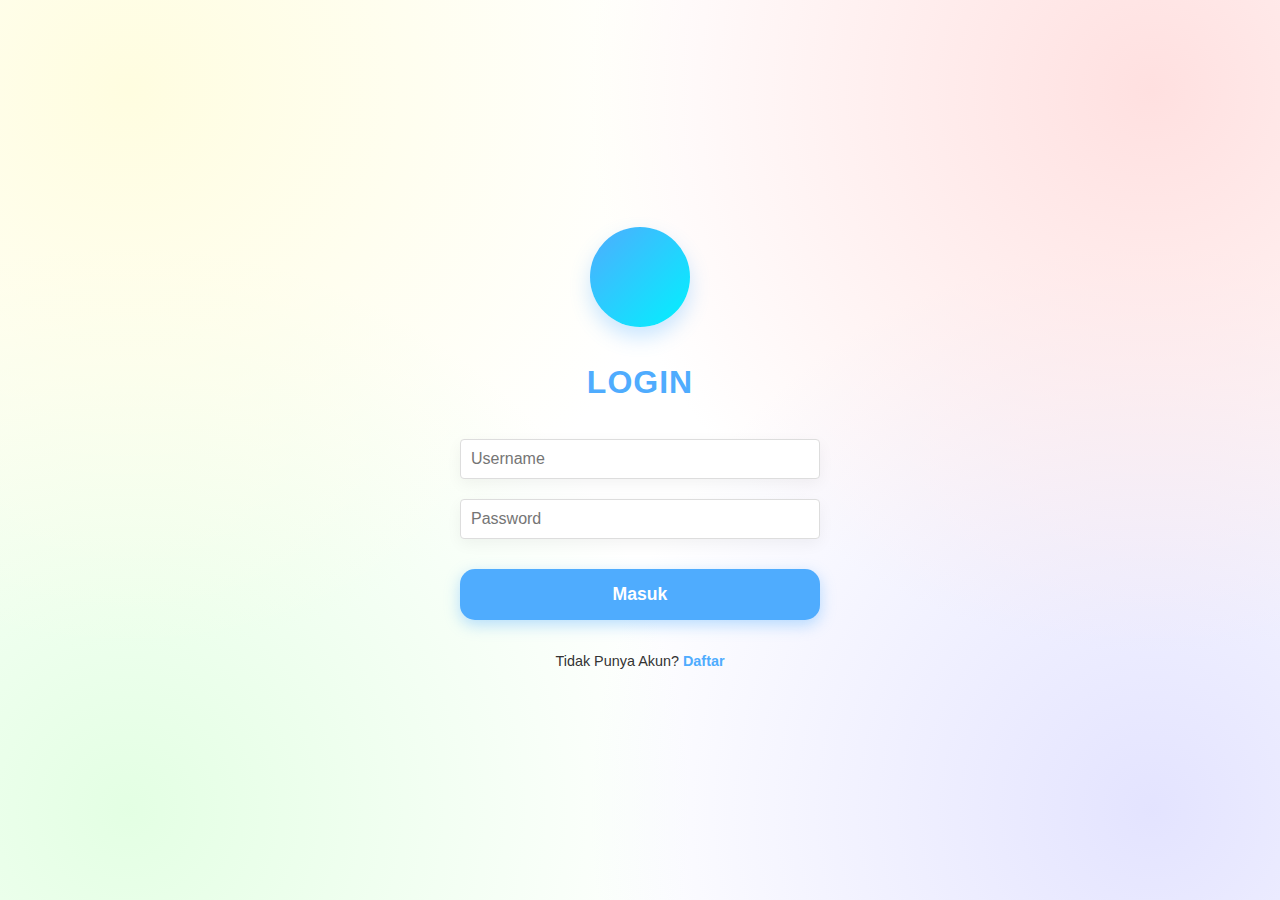
<file: index.html>
<!DOCTYPE html>
<html lang="id">
<head>
    <meta charset="UTF-8">
    <meta name="viewport" content="width=device-width, initial-scale=1.0">
    <title>Login - Task & Schedule Management</title>
    <link rel="stylesheet" href="assets/css/style.css">
</head>
<body class="login-page">
    <div class="login-container">
        <div class="login-logo"></div>
        <h1 class="login-title">Login</h1>
        
        <form id="loginForm">
            <div class="login-input-group">
                <input type="text" id="username" name="username" class="login-input" placeholder="Username" required>
            </div>
            <div class="login-input-group">
                <input type="password" id="password" name="password" class="login-input" placeholder="Password" required>
            </div>
            <button type="submit" class="login-btn">Masuk</button>
        </form>

        <p class="login-footer">
            Tidak Punya Akun? <a href="pages/register.html">Daftar</a>
        </p>
    </div>

    <!-- Main Script -->
    <script src="assets/js/toast.js"></script>
    <script src="assets/js/script.js"></script>
    <!-- Page Specific Script -->
    <script src="assets/js/login.js"></script>
</body>
</html>
</file>
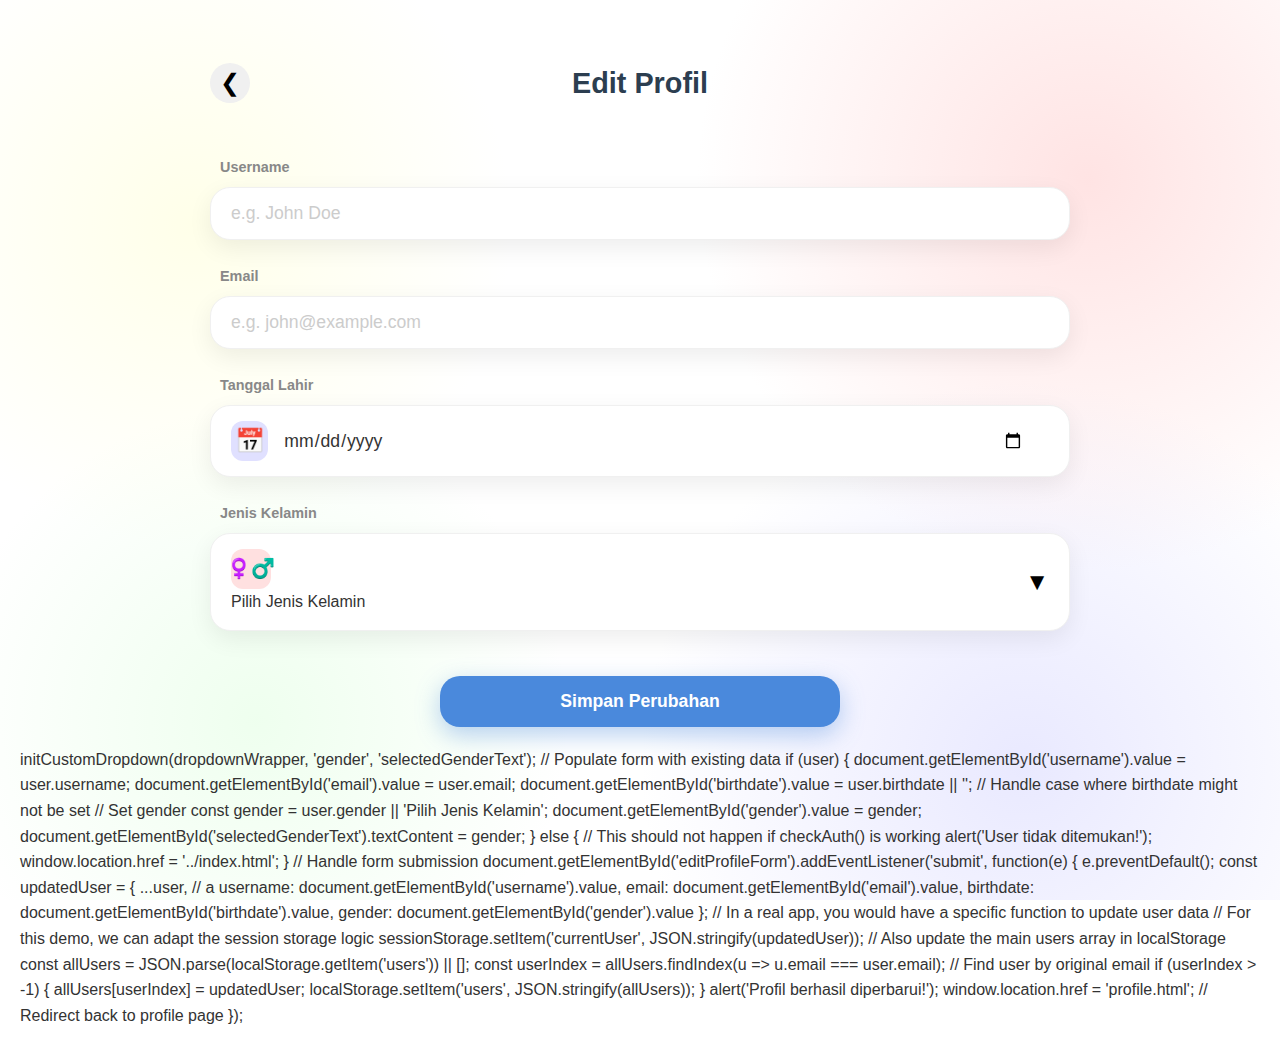
<file: pages/editprofile.html>
<!DOCTYPE html>
<html lang="id">
<head>
    <meta charset="UTF-8">
    <meta name="viewport" content="width=device-width, initial-scale=1.0">
    <title>Edit Profil - Task & Schedule Management</title>
    <link rel="stylesheet" href="../assets/css/style.css">
    <link rel="stylesheet" href="https://cdnjs.cloudflare.com/ajax/libs/font-awesome/6.0.0/css/all.min.css">
</head>
<body class="task-menu-page">
    <div class="dashboard-container">
        <header class="app-header task-form-header">
            <a href="javascript:history.back()" class="back-btn">❮</a>
            <h2 class="page-title">Edit Profil</h2>
        </header>

        <form id="editProfileForm" class="task-form">
            <!-- Username -->
            <div class="card-input-wrapper">
                <label for="username">Username</label>
                <div class="card-input">
                    <input type="text" id="username" name="username" placeholder="e.g. John Doe" required>
                </div>
            </div>

            <!-- Email -->
            <div class="card-input-wrapper">
                <label for="email">Email</label>
                <div class="card-input">
                    <input type="email" id="email" name="email" placeholder="e.g. john@example.com" required>
                </div>
            </div>

            <!-- Tanggal Lahir -->
            <div class="card-input-wrapper">
                <label for="birthdate">Tanggal Lahir</label>
                <div class="card-input date-input">
                    <div class="card-icon bg-purple">📅</div>
                    <input type="date" id="birthdate" name="birthdate" required>
                </div>
            </div>

            <!-- Jenis Kelamin -->
            <div class="card-input-wrapper custom-dropdown-wrapper">
                <label for="gender">Jenis Kelamin</label>
                <input type="hidden" id="gender" name="gender">
                <div class="card-input select-input custom-dropdown-display">
                    <div class="gender-display">
                        <div class="card-icon bg-pink">♀️♂️</div>
                        <span id="selectedGenderText">Pilih Jenis Kelamin</span>
                    </div>
                    <span class="dropdown-arrow">▼</span>
                </div>
                <div class="custom-dropdown-options">
                    <div class="custom-dropdown-option" data-value="Laki-laki">Laki-laki</div>
                    <div class="custom-dropdown-option" data-value="Perempuan">Perempuan</div>
                </div>
            </div>

            <button type="submit" class="btn btn-block">Simpan Perubahan</button>
        </form>
    </div>

    <!-- Main Script -->
    <script src="../assets/js/script.js"></script>
    <!-- Page Specific Script -->
    <script src="../assets/js/editprofile.js"></script>
</body>
</html>
        initCustomDropdown(dropdownWrapper, 'gender', 'selectedGenderText');
        
        // Populate form with existing data
        if (user) {
            document.getElementById('username').value = user.username;
            document.getElementById('email').value = user.email;
            document.getElementById('birthdate').value = user.birthdate || ''; // Handle case where birthdate might not be set
            
            // Set gender
            const gender = user.gender || 'Pilih Jenis Kelamin';
            document.getElementById('gender').value = gender;
            document.getElementById('selectedGenderText').textContent = gender;

        } else {
            // This should not happen if checkAuth() is working
            alert('User tidak ditemukan!');
            window.location.href = '../index.html';
        }

        // Handle form submission
        document.getElementById('editProfileForm').addEventListener('submit', function(e) {
            e.preventDefault();
            
            const updatedUser = {
                ...user, // a
                username: document.getElementById('username').value,
                email: document.getElementById('email').value,
                birthdate: document.getElementById('birthdate').value,
                gender: document.getElementById('gender').value
            };

            // In a real app, you would have a specific function to update user data
            // For this demo, we can adapt the session storage logic
            sessionStorage.setItem('currentUser', JSON.stringify(updatedUser));

            // Also update the main users array in localStorage
            const allUsers = JSON.parse(localStorage.getItem('users')) || [];
            const userIndex = allUsers.findIndex(u => u.email === user.email); // Find user by original email
            if (userIndex > -1) {
                allUsers[userIndex] = updatedUser;
                localStorage.setItem('users', JSON.stringify(allUsers));
            }


            alert('Profil berhasil diperbarui!');
            window.location.href = 'profile.html'; // Redirect back to profile page
        });
    </script>
</body>
</html>
</file>
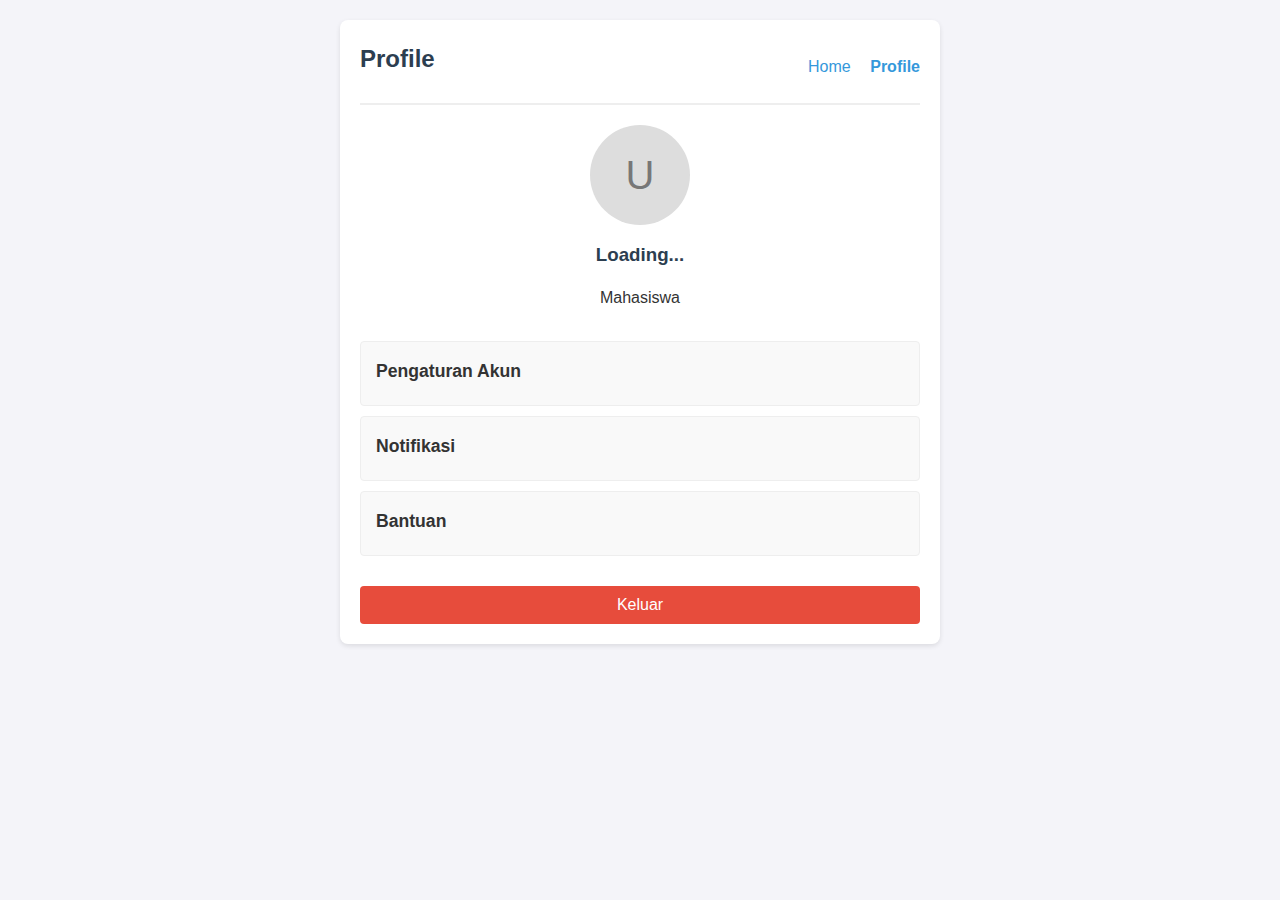
<file: pages/profile.html>
<!DOCTYPE html>
<html lang="id">
<head>
    <meta charset="UTF-8">
    <meta name="viewport" content="width=device-width, initial-scale=1.0">
    <title>Profile - Task & Schedule Management</title>
    <link rel="stylesheet" href="../style.css">
</head>
<body>
    <div class="container">
        <header class="app-header">
            <h2>Profile</h2>
            <nav>
                <a href="home.html" class="nav-link">Home</a>
                <a href="profile.html" class="nav-link text-bold">Profile</a>
            </nav>
        </header>

        <div class="profile-avatar-container">
            <div class="profile-avatar">
                <span id="avatarInitial">U</span>
            </div>
            <h3 id="usernameDisplay">Loading...</h3>
            <p>Mahasiswa</p>
        </div>

        <div class="item-list">
            <div class="item-card">
                <div class="item-header">
                    <span class="item-title">Pengaturan Akun</span>
                </div>
            </div>
            <div class="item-card">
                <div class="item-header">
                    <span class="item-title">Notifikasi</span>
                </div>
            </div>
            <div class="item-card">
                <div class="item-header">
                    <span class="item-title">Bantuan</span>
                </div>
            </div>
        </div>

        <div class="mt-30">
            <button id="logoutBtn" class="btn btn-danger btn-block">Keluar</button>
        </div>
    </div>

    <script src="../script.js"></script>
    <script>
        checkAuth();

        const userJson = sessionStorage.getItem('currentUser');
        if (userJson) {
            const user = JSON.parse(userJson);
            document.getElementById('usernameDisplay').textContent = user.username;
            document.getElementById('avatarInitial').textContent = user.username.charAt(0).toUpperCase();
        }

        document.getElementById('logoutBtn').addEventListener('click', function() {
            logout();
        });
    </script>
</body>
</html>
</file>
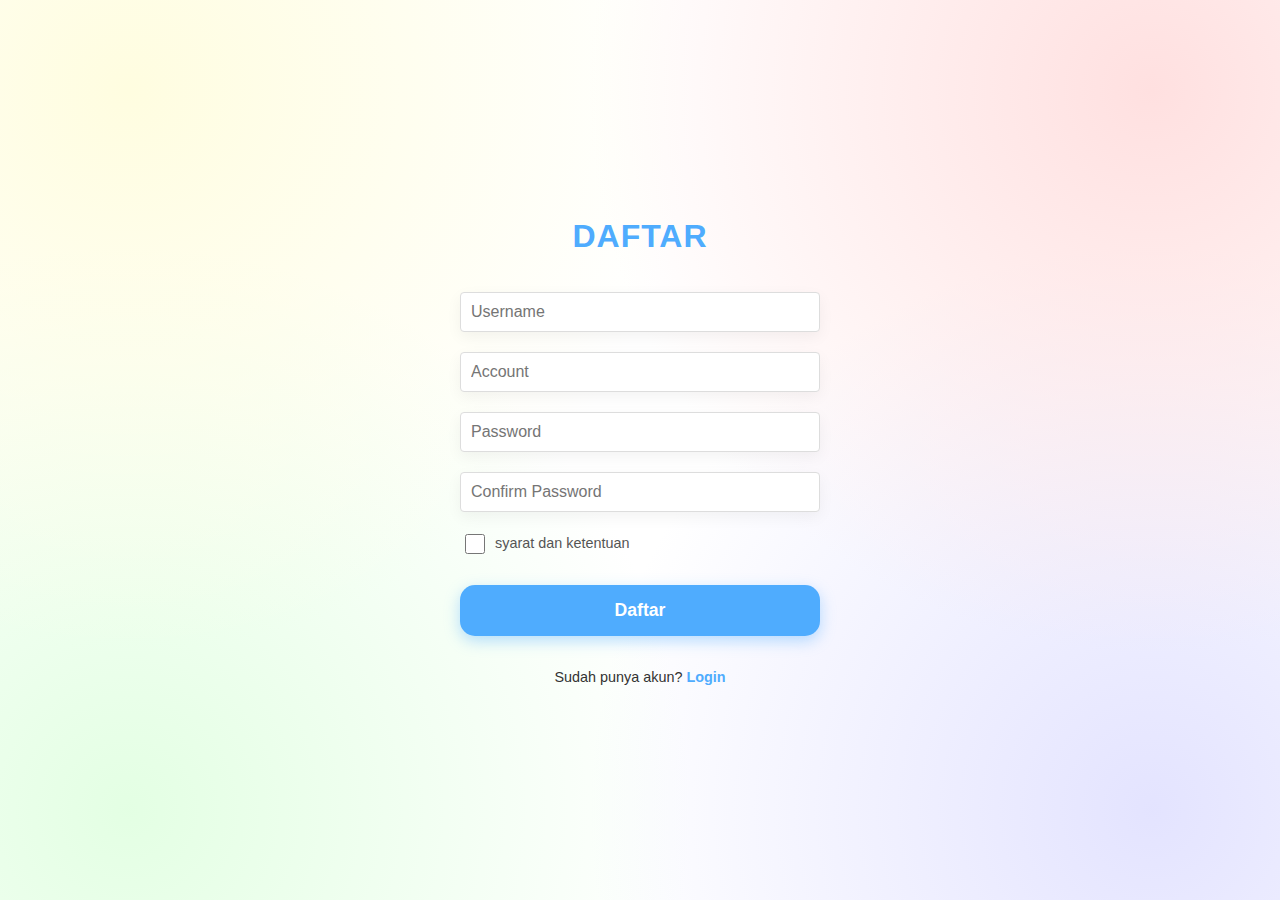
<file: pages/register.html>
<!DOCTYPE html>
<html lang="id">
<head>
    <meta charset="UTF-8">
    <meta name="viewport" content="width=device-width, initial-scale=1.0">
    <title>Register - Task & Schedule Management</title>
    <link rel="stylesheet" href="../assets/css/style.css">
</head>
<body class="login-page">
    <div class="login-container">
        <h1 class="login-title">Daftar</h1>
        
        <form id="registerForm" class="auth-form mt-0">
            <div class="login-input-group">
                <input type="text" id="username" name="username" class="login-input" placeholder="Username" required>
            </div>
            <div class="login-input-group">
                <input type="text" id="account" name="account" class="login-input" placeholder="Account" required>
            </div>
            <div class="login-input-group">
                <input type="password" id="password" name="password" class="login-input" placeholder="Password" required>
            </div>
            <div class="login-input-group">
                <input type="password" id="confirmPassword" name="confirmPassword" class="login-input" placeholder="Confirm Password" required>
            </div>
            
            <div class="login-checkbox-container">
                <input type="checkbox" id="terms" name="terms" required class="login-checkbox">
                <label for="terms" class="login-checkbox-label">syarat dan ketentuan</label>
            </div>

            <button type="submit" class="login-btn">Daftar</button>
        </form>

        <div class="login-footer">
            Sudah punya akun? <a href="../index.html">Login</a>
        </div>
    </div>

    <!-- Main Script -->
    <script src="../assets/js/script.js"></script>
    <!-- Page Specific Script -->
    <script src="../assets/js/register.js"></script>
</body>
</html>
</file>
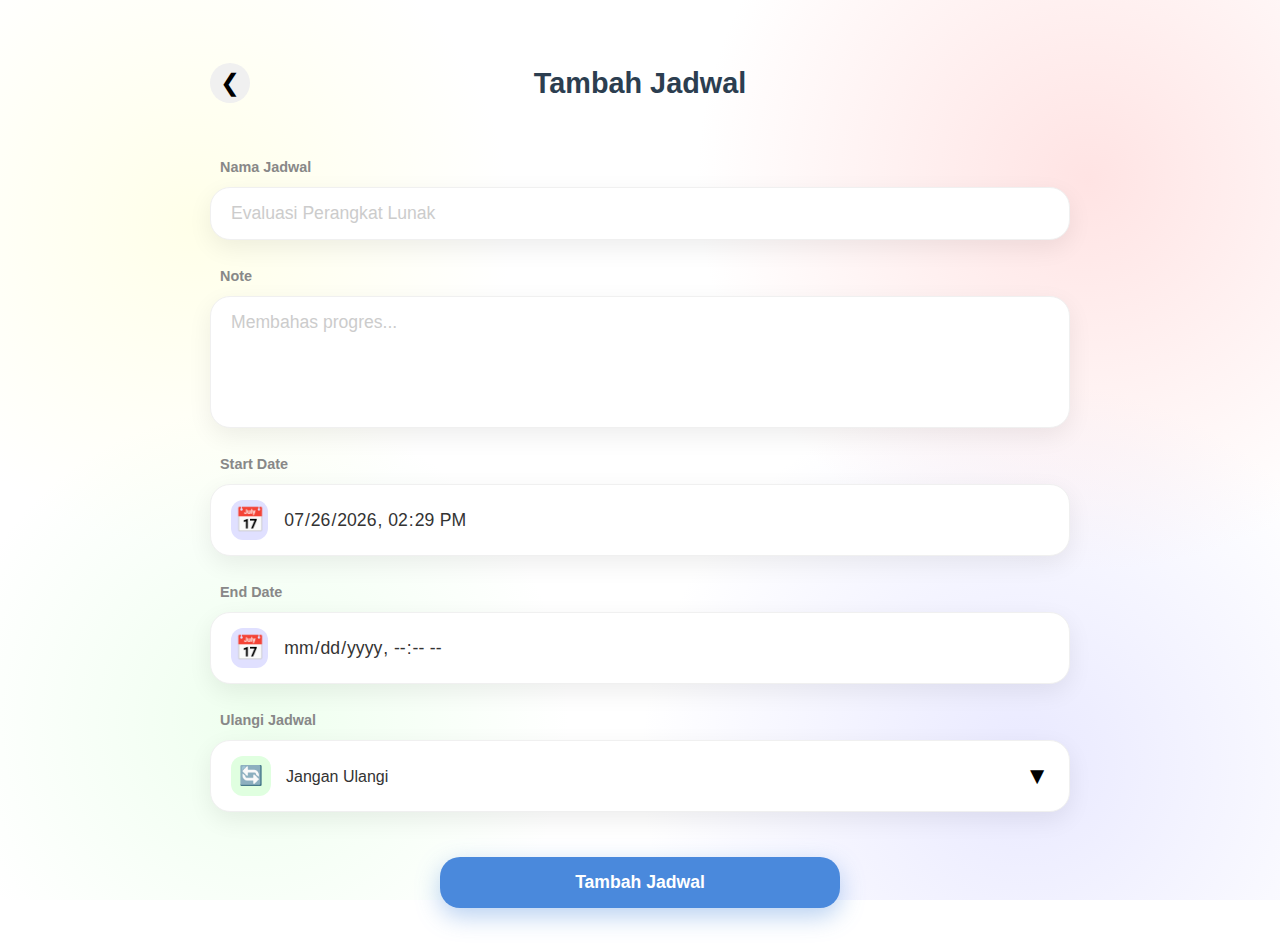
<file: pages/schedule/addschedule.html>
<!DOCTYPE html>
<html lang="id">
<head>
    <meta charset="UTF-8">
    <meta name="viewport" content="width=device-width, initial-scale=1.0">
    <title>Tambah Jadwal - Task & Schedule Management</title>
    <link rel="stylesheet" href="../../assets/css/style.css">
</head>
<body class="task-menu-page">
    <div class="dashboard-container">
        <header class="app-header task-form-header">
            <a href="javascript:history.back()" class="back-btn">❮</a>
            <h2 class="page-title">Tambah Jadwal</h2>
        </header>

        <form id="addScheduleForm" class="task-form">
            <!-- Schedule Name -->
            <div class="card-input-wrapper">
                <label for="name">Nama Jadwal</label>
                <div class="card-input">
                    <input type="text" id="name" name="name" placeholder="Evaluasi Perangkat Lunak" required>
                </div>
            </div>

            <!-- Note -->
            <div class="card-input-wrapper">
                <label for="note">Note</label>
                <div class="card-input">
                    <textarea id="note" name="note" placeholder="Membahas progres..."></textarea>
                </div>
            </div>

            <!-- Start Date -->
            <div class="card-input-wrapper">
                <label for="start">Start Date</label>
                <div class="card-input date-input">
                    <div class="card-icon bg-purple">📅</div>
                    <input type="datetime-local" id="start" name="start" required>
                </div>
            </div>

            <!-- End Date -->
            <div class="card-input-wrapper">
                <label for="end">End Date</label>
                <div class="card-input date-input">
                    <div class="card-icon bg-purple">📅</div>
                    <input type="datetime-local" id="end" name="end" required>
                </div>
            </div>

            <!-- Repeat Options -->
            <div class="card-input-wrapper">
                <label for="repeat">Ulangi Jadwal</label>
                <div id="repeatDropdown" class="custom-dropdown-wrapper card-input select-input">
                    <div class="custom-dropdown-display">
                        <div class="dropdown-content">
                            <div class="card-icon bg-green">🔄</div>
                            <span id="selectedRepeatText">Jangan Ulangi</span>
                        </div>
                        <div class="dropdown-arrow">▼</div>
                    </div>
                    <div class="custom-dropdown-options">
                        <div class="custom-dropdown-option" data-value="none">Jangan Ulangi</div>
                        <div class="custom-dropdown-option" data-value="daily">Ulangi Setiap Hari</div>
                        <div class="custom-dropdown-option" data-value="weekly">Ulangi Setiap Minggu</div>
                    </div>
                    <input type="hidden" id="repeat" name="repeat" value="none">
                </div>
            </div>

            <!-- Day Picker for Daily Repeat (Hidden by default) -->
            <div id="dayPickerWrapper" class="card-input-wrapper hidden-select">
                <label>Pilih Hari</label>
                <div class="day-picker-container">
                    <label class="day-checkbox-label"><input type="checkbox" name="day" value="1"> Sen</label>
                    <label class="day-checkbox-label"><input type="checkbox" name="day" value="2"> Sel</label>
                    <label class="day-checkbox-label"><input type="checkbox" name="day" value="3"> Rab</label>
                    <label class="day-checkbox-label"><input type="checkbox" name="day" value="4"> Kam</label>
                    <label class="day-checkbox-label"><input type="checkbox" name="day" value="5"> Jum</label>
                    <label class="day-checkbox-label"><input type="checkbox" name="day" value="6"> Sab</label>
                    <label class="day-checkbox-label"><input type="checkbox" name="day" value="0"> Min</label>
                </div>
            </div>

            <button type="submit" class="btn btn-block">Tambah Jadwal</button>
        </form>
    </div>

    <!-- Main Script -->
    <script src="../../assets/js/toast.js"></script>
    <script src="../../assets/js/script.js"></script>
    <!-- Page Specific Script -->
    <script src="../../assets/js/addschedule.js"></script>
</body>
</html>
</file>
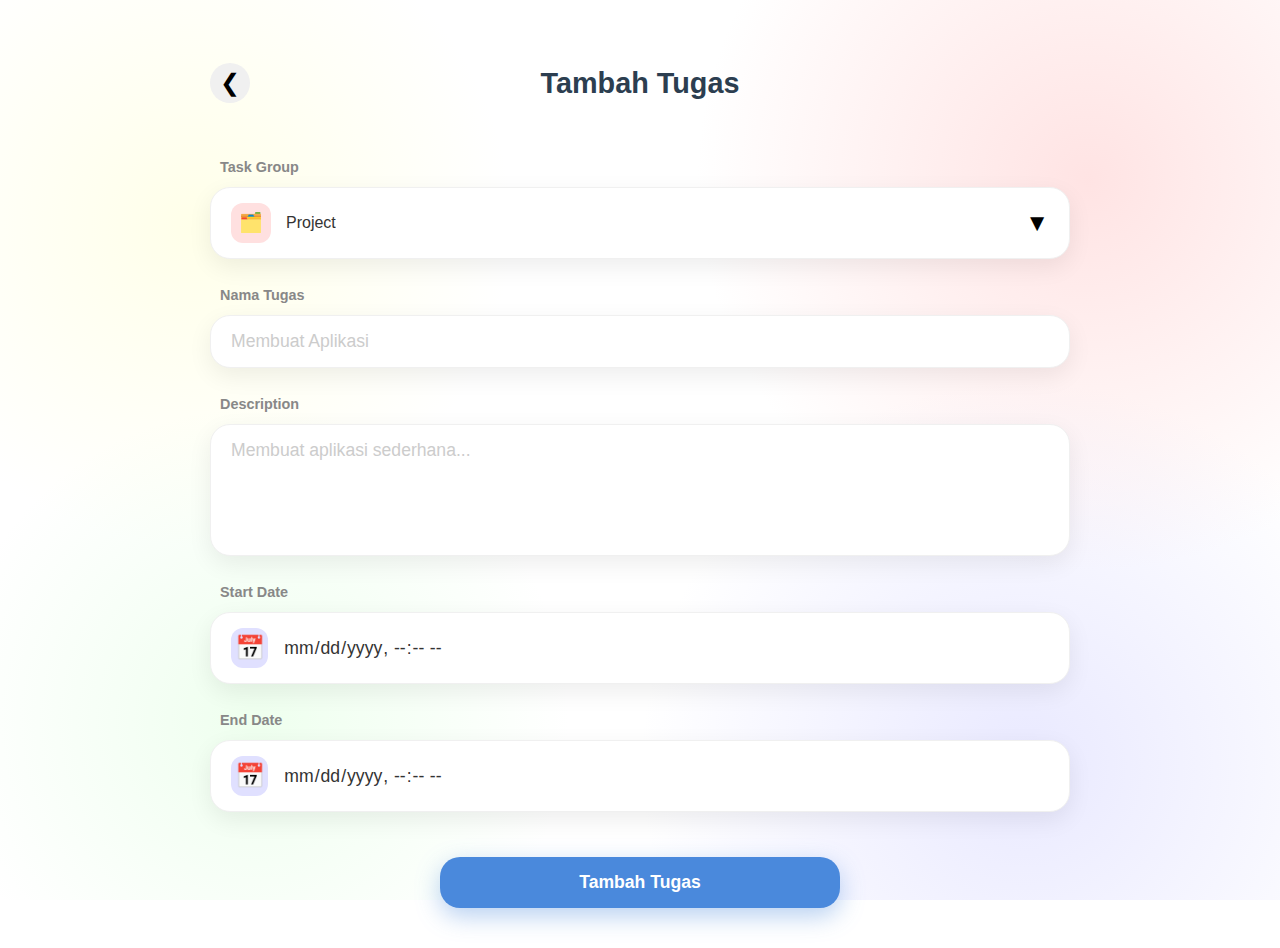
<file: pages/task/addtask.html>
<!DOCTYPE html>
<html lang="id">
<head>
    <meta charset="UTF-8">
    <meta name="viewport" content="width=device-width, initial-scale=1.0">
    <title>Tambah Tugas - Task & Schedule Management</title>
    <link rel="stylesheet" href="../../assets/css/style.css">
</head>
<body class="task-menu-page">
    <div class="dashboard-container">
        <header class="app-header task-form-header">
            <a href="javascript:history.back()" class="back-btn">❮</a>
            <h2 class="page-title">Tambah Tugas</h2>
        </header>

        <form id="addTaskForm" class="task-form">
            <!-- Group Selector -->
            <div class="card-input-wrapper custom-dropdown-wrapper">
                <label for="group">Task Group</label>
                <input type="hidden" id="group" name="group" value="Project"> <!-- Hidden input to store value -->
                <div class="card-input select-input custom-dropdown-display">
                    <div class="dropdown-content">
                        <div class="card-icon bg-pink">🗂️</div>
                        <span id="selectedGroupText">Project</span>
                    </div>
                    <span class="dropdown-arrow">▼</span>
                </div>
                <div class="custom-dropdown-options">
                    <div class="custom-dropdown-option" data-value="Project">Project</div>
                    <div class="custom-dropdown-option" data-value="Personal">Personal</div>
                    <div class="custom-dropdown-option" data-value="Study">Study</div>
                    <div class="custom-dropdown-option" data-value="Lainnya">Lainnya</div>
                </div>
            </div>

            <!-- Task Name -->
            <div class="card-input-wrapper">
                <label for="name">Nama Tugas</label>
                <div class="card-input">
                    <input type="text" id="name" name="name" placeholder="Membuat Aplikasi" required>
                </div>
            </div>

            <!-- Description -->
            <div class="card-input-wrapper">
                <label for="description">Description</label>
                <div class="card-input">
                    <textarea id="description" name="description" placeholder="Membuat aplikasi sederhana..."></textarea>
                </div>
            </div>

            <!-- Start Date -->
            <div class="card-input-wrapper">
                <label for="start">Start Date</label>
                <div class="card-input date-input">
                    <div class="card-icon bg-purple">📅</div>
                    <input type="datetime-local" id="start" name="start" required>
                </div>
            </div>

            <!-- End Date -->
            <div class="card-input-wrapper">
                <label for="end">End Date</label>
                <div class="card-input date-input">
                    <div class="card-icon bg-purple">📅</div>
                    <input type="datetime-local" id="end" name="end" required>
                </div>
            </div>

            <button type="submit" class="btn btn-block">Tambah Tugas</button>
        </form>
    </div>

    <!-- Main Script -->
    <script src="../../assets/js/toast.js"></script>
    <script src="../../assets/js/script.js"></script>
    <!-- Page Specific Script -->
    <script src="../../assets/js/addtask.js"></script>
</body>
</html>
</file>
<file: assets/css/style.css>
/* Reset & Basic Styles */
* {
    box-sizing: border-box;
    margin: 0;
    padding: 0;
    font-family: 'Segoe UI', Tahoma, Geneva, Verdana, sans-serif;
    -ms-overflow-style: none;  /* IE and Edge */
}

*::-webkit-scrollbar {
    display: none;
}

body {
    background-color: #f4f4f9;
    color: #333;
    line-height: 1.6;
    padding: 20px;
}

.container {
    max-width: 600px;
    margin: 0 auto;
    background: #fff;
    padding: 20px;
    border-radius: 8px;
    box-shadow: 0 2px 5px rgba(0,0,0,0.1);
}

h1, h2, h3 {
    margin-bottom: 15px;
    color: #2c3e50;
}

/* Forms */
.form-group {
    margin-bottom: 15px;
}

label {
    display: block;
    margin-bottom: 5px;
    font-weight: bold;
}

input[type="text"],
input[type="email"],
input[type="password"],
input[type="date"],
input[type="time"],
input[type="datetime-local"],
textarea,
select {
    width: 100%;
    padding: 10px;
    border: 1px solid #ddd;
    border-radius: 4px;
    font-size: 16px;
}

textarea {
    height: 100px;
    resize: vertical;
}

/* Buttons */
.btn {
    display: inline-block;
    background: #3498db;
    color: #fff;
    padding: 10px 20px;
    border: none;
    border-radius: 4px;
    cursor: pointer;
    text-decoration: none;
    font-size: 16px;
    text-align: center;
}

.btn:hover {
    background: #2980b9;
}

.btn-secondary {
    background: #95a5a6;
}

.btn-secondary:hover {
    background: #7f8c8d;
}

.btn-danger {
    background: #e74c3c;
}

.btn-danger:hover {
    background: #c0392b;
}

.btn-block {
    display: block;
    width: 100%;
}

/* Lists */
.item-list {
    list-style: none;
}

.item-card {
    background: #f9f9f9;
    border: 1px solid #eee;
    padding: 15px;
    margin-bottom: 10px;
    border-radius: 4px;
    cursor: pointer;
    transition: transform 0.1s;
}

.item-card:hover {
    transform: translateY(-2px);
    box-shadow: 0 2px 5px rgba(0,0,0,0.05);
}

.item-header {
    display: flex;
    justify-content: space-between;
    align-items: center;
    margin-bottom: 5px;
}

.item-title {
    font-weight: bold;
    font-size: 1.1em;
}

.item-meta {
    font-size: 0.9em;
    color: #666;
}

/* Header/Nav */
.app-header {
    display: flex;
    justify-content: space-between;
    align-items: center;
    margin-bottom: 20px;
    border-bottom: 2px solid #eee;
    padding-bottom: 10px;
}

.nav-link {
    text-decoration: none;
    color: #3498db;
    margin-left: 15px;
}

/* Detail Page */
.detail-header {
    display: flex;
    justify-content: space-between;
    align-items: flex-start;
}

.edit-icon {
    font-size: 24px;
    text-decoration: none;
    color: #f39c12;
    cursor: pointer;
}

.detail-row {
    margin-bottom: 10px;
    border-bottom: 1px solid #eee;
    padding-bottom: 5px;
}

.detail-label {
    font-weight: bold;
    color: #555;
    display: block;
}

/* Floating Action Button (optional) */
.fab {
    position: fixed;
    bottom: 20px;
    right: 20px;
    background: #3498db;
    color: white;
    width: 50px;
    height: 50px;
    border-radius: 50%;
    display: flex;
    align-items: center;
    justify-content: center;
    font-size: 24px;
    box-shadow: 0 2px 10px rgba(0,0,0,0.2);
    text-decoration: none;
}

/* Auth Pages */
.auth-container {
    margin-top: 100px;
    text-align: center;
}

.auth-form {
    text-align: left;
    margin-top: 20px;
}

.auth-footer {
    margin-top: 15px;
}

/* Utility Classes */
.hidden-select {
    display: none;
}

.text-bold {
    font-weight: bold;
}

.text-muted {
    color: #777;
}

.mb-30 {
    margin-bottom: 30px;
}

.mt-30 {
    margin-top: 30px;
}

.flex-grow {
    flex-grow: 1;
    min-width: 0; /* Prevents flex items from overflowing their container */
}

.column-layout {
    display: flex;
    flex-direction: column;
}

.justify-end {
    justify-content: flex-end;
}


/* Profile Page Specific Styles */
.profile-page {
    background: 
        radial-gradient(circle at 15% 25%, rgba(255, 255, 200, 0.4) 0%, rgba(255, 255, 255, 0) 25%),
        radial-gradient(circle at 85% 20%, rgba(255, 200, 200, 0.5) 0%, rgba(255, 255, 255, 0) 30%),
        radial-gradient(circle at 20% 80%, rgba(200, 255, 200, 0.3) 0%, rgba(255, 255, 255, 0) 25%),
        radial-gradient(circle at 80% 85%, rgba(200, 200, 255, 0.4) 0%, rgba(255, 255, 255, 0) 30%),
        #fff;
    background-attachment: fixed;
}

.profile-page .dashboard-container {
    max-width: 500px;
}

.profile-header {
    border-bottom: none !important;
    position: relative;
    justify-content: center;
    padding: 15px 0;
}

.profile-header .back-btn {
    position: absolute;
    left: 0;
    top: 50%;
    transform: translateY(-50%);
    background: transparent;
    color: #000;
}

.profile-header .notification-icon {
    position: absolute;
    right: 0;
    top: 50%;
    transform: translateY(-50%);
}

.profile-main {
    text-align: center;
}

.profile-avatar-large {
    width: 128px;
    height: 128px;
    border-radius: 50%;
    margin: 20px auto;
    box-shadow: 0 10px 30px rgba(0,0,0,0.1);
}

.profile-avatar-large img {
    width: 100%;
    height: 100%;
    border-radius: 50%;
    object-fit: cover;
}

.profile-name-container {
    display: flex;
    align-items: center;
    justify-content: center;
    gap: 10px;
    margin-bottom: 5px;
}

.profile-name {
    font-size: 1.8rem;
    font-weight: 700;
    margin: 0;
}

.edit-icon-profile {
    font-size: 1.2rem;
    color: #333;
    text-decoration: none;
}

.profile-email {
    color: #888;
    margin-bottom: 30px;
}

.profile-details {
    display: flex;
    flex-direction: column;
    gap: 20px;
    background: rgba(255,255,255,0.7);
    padding: 20px;
    border-radius: 20px;
    margin-bottom: 30px;
    text-align: left;
}

.profile-detail-item {
    display: flex;
    justify-content: space-between;
    align-items: center;
}

.profile-details .detail-label {
    color: #888;
    font-weight: normal;
}

.profile-details .detail-value {
    font-weight: 600;
    font-size: 1.1rem;
}

.settings-section {
    background: rgba(255,255,255,0.7);
    padding: 20px;
    border-radius: 20px;
    text-align: left;
}

.settings-title {
    text-align: left;
    font-size: 1.2rem;
    font-weight: 600;
    margin-bottom: 20px;
    display: flex;
    align-items: center;
    gap: 10px;
}

.settings-item {
    display: flex;
    justify-content: space-between;
    align-items: center;
    padding: 15px 0;
    border-bottom: 1px solid #eee;
}

.settings-item:last-child {
    border-bottom: none;
}

.setting-label {
    font-weight: 500;
}

.setting-value {
    color: #888;
}

.profile-page .btn-danger {
    background-color: #FF7B7B;
    border: none;
    border-radius: 20px;
    font-weight: bold;
}



/* Modern Login Design Overrides */
body.login-page {
    background: 
        radial-gradient(circle at 10% 10%, rgba(255, 253, 224, 1) 0%, rgba(255, 255, 255, 0) 40%),
        radial-gradient(circle at 90% 10%, rgba(255, 224, 224, 1) 0%, rgba(255, 255, 255, 0) 40%),
        radial-gradient(circle at 10% 90%, rgba(200, 255, 200, 0.5) 0%, rgba(255, 255, 255, 0) 40%),
        radial-gradient(circle at 90% 90%, rgba(200, 200, 255, 0.5) 0%, rgba(255, 255, 255, 0) 40%),
        #fff; /* Fallback */
    background-attachment: fixed;
    display: flex;
    align-items: center;
    justify-content: center;
    min-height: 100vh;
    padding: 0;
}

.login-container {
    width: 100%;
    max-width: 400px;
    padding: 20px;
    text-align: center;
    background: transparent;
    box-shadow: none;
}

.login-logo {
    width: 100px;
    height: 100px;
    background: linear-gradient(135deg, #4facfe 0%, #00f2fe 100%); /* Blue gradient */
    border-radius: 50%;
    margin: 0 auto 30px;
    box-shadow: 0 10px 20px rgba(79, 172, 254, 0.3);
}

.login-title {
    font-size: 2rem;
    font-weight: 800;
    color: #4facfe; /* Match logo blue */
    text-transform: uppercase;
    margin-bottom: 30px;
    letter-spacing: 1px;
}

.login-input-group {
    margin-bottom: 20px;
}

.login-input {
    width: 100%;
    padding: 15px 20px;
    border: none;
    border-radius: 15px;
    background: #fff;
    box-shadow: 0 5px 15px rgba(0,0,0,0.05);
    font-size: 1rem;
    color: #555;
    outline: none;
    transition: box-shadow 0.3s ease;
}

.login-input:focus {
    box-shadow: 0 8px 20px rgba(79, 172, 254, 0.2);
}

.login-btn {
    width: 100%;
    padding: 15px;
    border: none;
    border-radius: 15px;
    background: #4facfe; /* Blue */
    color: white;
    font-weight: bold;
    font-size: 1.1rem;
    cursor: pointer;
    box-shadow: 0 5px 15px rgba(79, 172, 254, 0.4);
    transition: transform 0.2s, box-shadow 0.2s;
    margin-top: 10px;
}

.login-btn:hover {
    transform: translateY(-2px);
    box-shadow: 0 8px 20px rgba(79, 172, 254, 0.6);
    background: #4facfe;
}

.login-footer {
    margin-top: 30px;
    font-size: 0.9rem;
    color: #333;
}

.login-footer a {
    color: #4facfe;
    text-decoration: none;
    font-weight: bold;
}

/* Register Page Specifics */
.login-checkbox-container {
    text-align: left;
    display: flex;
    align-items: center;
    padding-left: 5px;
    margin-bottom: 20px;
}

.login-checkbox {
    width: 20px;
    height: 20px;
    margin-right: 10px;
    accent-color: #4facfe;
    border: none;
}

.login-checkbox-label {
    margin: 0;
    font-weight: normal;
    color: #555;
    font-size: 0.9rem;
}

.mt-0 {
    margin-top: 0 !important;
}


/* Dashboard Layout */
.dashboard-container {
    max-width: 1200px;
    margin: 0 auto;
    padding: 20px;
}

/* Dashboard Header */
.dashboard-header {
    display: flex;
    justify-content: space-between;
    align-items: center;
    margin-bottom: 30px;
}

.user-profile {
    display: flex;
    align-items: center;
    gap: 15px;
}

.avatar {
    width: 50px;
    height: 50px;
    border-radius: 50%;
    object-fit: cover;
    background-color: #ddd;
}

.user-info {
    display: flex;
    flex-direction: column;
}

.greeting {
    font-size: 0.9rem;
    color: #666;
}

.username {
    font-size: 1.2rem;
    font-weight: bold;
    color: #333;
}

.notification-icon {
    font-size: 1.5rem;
    position: relative;
}

.notification-dot {
    position: absolute;
    top: 0;
    right: 0;
    width: 10px;
    height: 10px;
    background-color: red;
    border-radius: 50%;
    border: 2px solid #fff;
}

/* Progress Overview Section */
.progress-overview {
    display: flex;
    gap: 20px;
    margin-bottom: 30px;
    padding-bottom: 10px;
}

.daily-progress-card {
    background: #4facfe;
    color: white;
    padding: 20px;
    border-radius: 20px;
    min-width: 300px;
    display: flex;
    align-items: center;
    gap: 20px;
    box-shadow: 0 10px 20px rgba(79, 172, 254, 0.3);
}

.progress-circle {
    width: 80px;
    height: 80px;
    border-radius: 50%;
    background: conic-gradient(#fff 85%, rgba(255,255,255,0.3) 0);
    display: flex;
    align-items: center;
    justify-content: center;
    position: relative;
}

.progress-circle::before {
    content: '';
    position: absolute;
    width: 65px;
    height: 65px;
    background: #4facfe;
    border-radius: 50%;
}

.progress-text {
    position: relative;
    font-weight: bold;
    font-size: 1.2rem;
}

.daily-info h4 {
    margin-bottom: 5px;
    color: white;
}

.btn-light {
    background: white;
    color: #4facfe;
    padding: 5px 15px;
    border-radius: 15px;
    font-size: 0.8rem;
    font-weight: bold;
    margin-top: 10px;
    display: inline-block;
}

/* Horizontal Scroll Lists */
.horizontal-scroll {
    display: flex;
    gap: 15px;
    overflow-x: auto;
    padding-bottom: 10px;
}

.card-item {
    background: white;
    padding: 15px;
    border-radius: 15px;
    min-width: 200px;
    box-shadow: 0 2px 10px rgba(0,0,0,0.05);
}

.card-icon {
    width: 30px;
    height: 30px;
    border-radius: 8px;
    display: flex;
    align-items: center;
    justify-content: center;
    margin-bottom: 10px;
}

.bg-pink { background: #ffe0e0; color: #ff6b6b; }
.bg-purple { background: #e0e0ff; color: #6b6bff; }
.bg-green { background: #e0ffe0; color: #00b894; }
.bg-orange { background: #ffe0cc; color: #e17055; }

.progress-bar-container {
    height: 6px;
    background: #eee;
    border-radius: 3px;
    margin-top: 10px;
    overflow: hidden;
}

.progress-bar {
    height: 100%;
    border-radius: 3px;
}

/* Task Groups */
.task-groups {
    margin-bottom: 30px;
}

.group-card {
    background: white;
    padding: 15px;
    border-radius: 15px;
    min-width: 150px;
    display: flex;
    align-items: center;
    gap: 15px;
    box-shadow: 0 2px 10px rgba(0,0,0,0.05);
}

/* Calendar Strip */
.calendar-strip {
    margin-bottom: 30px;
    text-align: center;
}

.calendar-dates {
    display: flex;
    justify-content: space-between;
    gap: 10px;
    overflow-x: auto;
    padding: 10px 0;
}

.date-item {
    background: white;
    padding: 15px 10px;
    border-radius: 15px;
    min-width: 60px;
    text-align: center;
    cursor: pointer;
    transition: all 0.3s;
    box-shadow: 0 2px 5px rgba(0,0,0,0.05);
}

.date-item.active {
    background: #4facfe;
    color: white;
    transform: scale(1.1);
}

.date-num {
    font-size: 1.2rem;
    font-weight: bold;
    display: block;
}

.date-day {
    font-size: 0.8rem;
    color: #888;
}
.date-item.active .date-day { color: rgba(255,255,255,0.8); }

/* Content Grid */
.content-grid {
    display: grid;
    grid-template-columns: 1fr 1fr;
    gap: 30px;
}

@media (max-width: 768px) {
    .content-grid {
        grid-template-columns: 1fr;
    }
    .progress-overview {
        flex-direction: column;
    }
    .daily-progress-card {
        width: 100%;
    }
}

.section-header {
    display: flex;
    justify-content: space-between;
    align-items: center;
    margin-bottom: 20px;
}

.add-btn {
    width: 30px;
    height: 30px;
    border-radius: 10px;
    background: white;
    border: none;
    color: #4facfe;
    font-size: 1.2rem;
    cursor: pointer;
    box-shadow: 0 2px 5px rgba(0,0,0,0.1);
    display: flex;
    align-items: center;
    justify-content: center;
    text-decoration: none;
}

/* Schedule List */
.schedule-item {
    background: white;
    padding: 15px;
    border-radius: 15px;
    margin-bottom: 15px;
    display: flex;
    align-items: center;
    gap: 15px;
    box-shadow: 0 2px 5px rgba(0,0,0,0.05);
}

.schedule-time {
    font-size: 0.8rem;
    color: #4facfe;
    font-weight: bold;
    min-width: 80px;
}

.schedule-info h5 {
    margin-bottom: 3px;
    font-size: 0.95rem;
}

.schedule-info p {
    font-size: 0.8rem;
    color: #888;
}

/* Task List */
.task-filters {
    display: flex;
    gap: 10px;
    margin-bottom: 20px;
    overflow-x: auto;
}

.filter-btn {
    padding: 5px 15px;
    border-radius: 15px;
    border: none;
    background: white;
    color: #666;
    font-size: 0.8rem;
    cursor: pointer;
    white-space: nowrap;
}

.filter-btn.active {
    background: #4facfe;
    color: white;
}

.task-card {
    background: white;
    padding: 15px;
    border-radius: 15px;
    margin-bottom: 15px;
    box-shadow: 0 2px 5px rgba(0,0,0,0.05);
}

.task-header {
    display: flex;
    justify-content: space-between;
    margin-bottom: 10px;
}

.task-tag {
    font-size: 0.7rem;
    padding: 2px 8px;
    border-radius: 4px;
    background: #f0f0f0;
    color: #666;
}

.task-status {
    font-size: 0.7rem;
    padding: 2px 8px;
    border-radius: 10px;
}
.status-todo { background: #e0e0ff; color: #6b6bff; }
.status-progress { background: #ffe0cc; color: #e17055; }
.status-done { background: #e0ffe0; color: #00b894; }



/* Utility Classes for Home Page */
.w-100-h-100-rounded {
    width: 100%;
    height: 100%;
    border-radius: 50%;
}

.w-70 { width: 70%; }
.w-40 { width: 40%; }

.ml-auto { margin-left: auto; }

.mini-progress-circle {
    width: 30px;
    height: 30px;
    border-radius: 50%;
    display: flex;
    align-items: center;
    justify-content: center;
    font-size: 0.6rem;
}

.border-pink { border: 2px solid #ff6b6b; }
.border-purple { border: 2px solid #6b6bff; }

.flex-center-gap {
    display: flex;
    align-items: center;
    gap: 10px;
}

.font-1-5 { font-size: 1.5rem; }

.text-small-normal {
    font-size: 0.9rem;
    font-weight: normal;
}

.bg-danger { background-color: #e74c3c; }
.bg-success { background-color: #2ecc71; }
.bg-white { background-color: white; }

/* Task Completion Interaction */
.task-item-container {
    position: relative;
    border-radius: 25px; /* Match the new card radius */
    background-color: #2ecc71; /* Green background for the checkmark area */
}

.task-card-content {
    background: transparent; /* Wrapper is transparent */
    padding: 0; /* Padding is on the inner card now */
    position: relative;
    z-index: 2;
    transition: transform 0.3s ease;
    cursor: pointer;
    width: 100%;
}

/* Let the inner card handle the shadow */
.task-card-content .new-task-card {
     box-shadow: 0 10px 30px rgba(0,0,0,0.07);
}

.task-item-container.revealed .task-card-content {
    transform: translateX(-15%);
}

.task-complete-indicator {
    position: absolute;
    top: 0;
    right: 0;
    width: 15%;
    height: 100%;
    display: flex;
    align-items: center;
    justify-content: center;
    color: white;
    font-size: 2rem; /* Bigger checkmark */
    font-weight: bold;
    z-index: 1;
    cursor: pointer;
}

/* Style for completed tasks */
.task-item-container.completed {
    opacity: 0.6;
    pointer-events: none; /* Disable clicks on completed tasks */
}

/* Remove hover effect when revealed */
.task-item-container.revealed .new-task-card:hover {
    transform: none;
    box-shadow: 0 10px 30px rgba(0,0,0,0.07);
}

.task-title-link {
    cursor: pointer;
    transition: color 0.2s;
}

.task-title-link:hover {
    color: #4facfe;
    text-decoration: underline;
}

/* Specific styles for Task Menu */
.task-menu-header {
    display: flex;
    /* justify-content: space-between; */ /* Removed */
    align-items: flex-end;
    margin-bottom: 30px;
    flex-wrap: wrap;
    gap: 20px;
}

.task-menu-title {
    display: flex;
    align-items: center;
    gap: 15px;
    margin-right: auto; /* Push other items to the right */
}

.task-icon-large {
    width: 50px;
    height: 50px;
    border: 2px solid #333;
    border-radius: 10px;
    display: flex;
    align-items: center;
    justify-content: center;
    font-size: 1.5rem;
}

.task-group-selector {
    display: flex;
    align-items: center;
    gap: 10px;
}

.group-dropdown {
    background: white;
    border-radius: 15px;
    padding: 10px 20px;
    display: flex;
    align-items: center;
    gap: 10px;
    box-shadow: 0 5px 15px rgba(0,0,0,0.05);
    cursor: pointer;
    min-width: 200px;
    justify-content: space-between;
}

.add-group-btn {
    width: 40px;
    height: 40px;
    background: white;
    border-radius: 12px;
    display: flex;
    align-items: center;
    justify-content: center;
    color: #4facfe;
    font-size: 1.5rem;
    box-shadow: 0 5px 15px rgba(0,0,0,0.05);
    cursor: pointer;
    text-decoration: none;
}

/* Styles for custom select dropdown */
.group-select-wrapper {
    position: relative;
    display: flex;
    align-items: center;
}

.overlay-select {
    position: absolute;
    top: 0;
    left: 0;
    width: 100%;
    height: 100%;
    opacity: 0;
    cursor: pointer;
}

/* Task Menu Page Specific Styles */
.task-menu-page {
    background: 
        radial-gradient(circle at 15% 25%, rgba(255, 255, 200, 0.4) 0%, rgba(255, 255, 255, 0) 25%),
        radial-gradient(circle at 85% 20%, rgba(255, 200, 200, 0.5) 0%, rgba(255, 255, 255, 0) 30%),
        radial-gradient(circle at 20% 80%, rgba(200, 255, 200, 0.3) 0%, rgba(255, 255, 255, 0) 25%),
        radial-gradient(circle at 80% 85%, rgba(200, 200, 255, 0.4) 0%, rgba(255, 255, 255, 0) 30%),
        #fff;
    background-attachment: fixed;
}

.task-menu-page .dashboard-container {
    max-width: 900px; /* A more generous max-width */
    padding: 20px;
}

.task-menu-page .container {
    max-width: none;
    background: transparent;
    padding: 0;
    box-shadow: none;
}

.task-menu-page .avatar {
    width: 80px;
    height: 80px;
}

.task-menu-page .greeting {
    font-size: 1rem;
    color: #666;
}

.task-menu-page .username {
    font-size: 2.5rem;
    font-weight: 800; /* Bolder */
    color: #000;
}

.task-menu-page .notification-icon {
    font-size: 2rem; /* Larger bell */
    color: #000;
}

.task-menu-page .notification-dot {
    top: 2px;
    right: 2px;
    width: 8px; /* Smaller dot */
    height: 8px;
    border: none;
}

.task-menu-page .task-menu-header {
    align-items: center; /* Vertically center items */
    justify-content: space-between; /* Push title and controls apart */
}

.task-menu-page .task-menu-title {
    margin-right: 0; /* Remove the auto margin */
}

.task-menu-page .task-menu-controls {
    display: flex;
    align-items: center;
    gap: 15px;
}

.task-menu-page .task-icon-large {
    background-color: #000;
    color: #fff;
    border: none;
    border-radius: 15px; /* More rounded */
    width: 60px;
    height: 60px;
    font-size: 2rem;
}

.task-menu-page .task-title {
    font-size: 2.5rem;
    font-weight: 800;
    color: #000;
    margin-bottom: 0; /* Adjust spacing */
}

.task-menu-page .text-muted {
    font-size: 1rem;
}

.task-menu-page .group-dropdown {
    border-radius: 20px; /* Fully rounded corners */
    box-shadow: 0 8px 25px rgba(0,0,0,0.1);
    border: 1px solid #f0f0f0;
    padding: 10px 15px;
    min-width: 250px; /* Wider */
}

.task-menu-page .group-dropdown-inner {
    display: flex;
    align-items: center;
    gap: 15px;
}

.task-menu-page .group-dropdown .group-icon {
    width: 40px;
    height: 40px;
    border-radius: 12px;
}

.task-menu-page .group-dropdown .group-small {
    font-size: 0.8rem;
}

.task-menu-page .group-dropdown .group-name {
    font-size: 1.2rem;
    font-weight: bold;
    color: #000;
}

.task-menu-page .group-dropdown span {
    font-size: 1.5rem; /* Bigger arrow */
    color: #000;
}

.task-menu-page .add-group-btn {
    width: 60px;
    height: 60px;
    border-radius: 50%; /* Circular */
    font-size: 2rem;
    background: #4A89DC; /* Blue from image */
    color: white;
    box-shadow: 0 8px 25px rgba(74, 137, 220, 0.4);
}

.task-menu-page .task-filters {
    justify-content: center;
    margin-bottom: 40px; /* More space */
}

.task-menu-page .filter-btn {
    padding: 10px 25px;
    border-radius: 20px; /* More pill-shaped */
    background: transparent;
    border: 1px solid #e0e0e0; /* A light border for non-active */
    color: #4A89DC; /* Blue text */
    font-weight: bold;
    font-size: 0.9rem;
    transition: all 0.3s ease;
}

.task-menu-page .filter-btn:hover {
    background: #f0f0f0;
}

.task-menu-page .filter-btn.active {
    background: #4A89DC;
    color: white;
    border-color: #4A89DC;
}

/* Define group colors as CSS variables */
:root {
    --project-bg: #ffe0e0;
    --personal-bg: #e0e0ff;
    --study-bg: #ffe0cc;
}

.task-list {
    display: flex;
    flex-direction: column;
    gap: 20px;
}

.task-card-link {
    text-decoration: none;
    color: inherit;
}

.new-task-card {
    background: white;
    padding: 20px;
    border-radius: 25px;
    box-shadow: 0 8px 25px rgba(0,0,0,0.1); /* Stronger shadow */
    transition: transform 0.2s, box-shadow 0.2s;
}

.new-task-card:hover {
    transform: translateY(-5px);
    box-shadow: 0 15px 35px rgba(0,0,0,0.1);
}

.new-task-header {
    display: flex;
    justify-content: space-between;
    align-items: center;
    margin-bottom: 15px;
}

.new-task-group {
    font-size: 0.9rem;
    color: #666;
    font-weight: bold;
}

.new-task-header .card-icon {
    width: 40px;
    height: 40px;
    border-radius: 12px;
    font-size: 1.2rem;
    margin-bottom: 0; /* Override default */
}

.new-task-title {
    font-size: 1.2rem;
    font-weight: 600;
    margin-bottom: 20px;
}

.new-task-footer {
    display: flex;
    justify-content: space-between;
    align-items: center;
}

.new-task-meta {
    display: flex;
    align-items: center;
    gap: 15px;
    font-size: 0.9rem;
    color: #888;
}

.new-task-status {
    font-size: 0.8rem;
    font-weight: bold;
    padding: 6px 15px;
    border-radius: 15px;
}

.new-task-status.status-progress {
    background-color: #FFEADD;
    color: #F5A623;
}
.new-task-status.status-todo {
    background-color: #E7F3FF;
    color: #4A90E2;
}
.new-task-status.status-done {
    background-color: #E0FFE0;
    color: #00B894;
}

.task-menu-page .text-muted {
    color: #555; /* Darker muted color to match design */
}

.task-form-header {
    display: flex;
    align-items: center;
    justify-content: center; /* Center title */
    position: relative; /* For absolute positioning of back button */
    padding: 20px 0;
    margin-bottom: 30px;
    border-bottom: none; /* Override default */
}

.task-form-header .back-btn {
    position: absolute;
    left: 0;
    top: 50%;
    transform: translateY(-50%);
    font-size: 1.5rem;
    color: #000;
    text-decoration: none;
    width: 40px;
    height: 40px;
    display: flex;
    align-items: center;
    justify-content: center;
    border-radius: 50%;
    background: #f0f0f0;
    transition: background-color 0.2s;
}

.task-form-header .back-btn:hover {
    background-color: #e0e0e0;
}

.task-form-header .page-title {
    font-size: 1.8rem;
    font-weight: 700;
    margin: 0;
}

.task-form-header .edit-btn {
    position: absolute;
    right: 0;
    top: 50%;
    transform: translateY(-50%);
    font-size: 1.2rem; /* Adjusted size */
    color: #333;
    text-decoration: none;
    width: 40px;
    height: 40px;
    display: flex;
    align-items: center;
    justify-content: center;
    border-radius: 50%;
    background: #f0f0f0;
    transition: background-color 0.2s;
}

.task-form-header .edit-btn:hover {
    background-color: #e0e0e0;
}


/* New Form Styles */
.task-form {
    display: flex;
    flex-direction: column;
    gap: 25px; /* Spacing between fields */
}

.card-input-wrapper {
    width: 100%;
}

.card-input-wrapper label {
    font-size: 0.9rem;
    font-weight: 600;
    color: #888;
    margin-bottom: 8px;
    padding-left: 10px;
}

.card-input {
    background: white;
    border-radius: 20px;
    padding: 15px 45px 15px 20px; /* Increased right padding to make space for the arrow */
    box-shadow: 0 8px 25px rgba(0,0,0,0.07);
    border: 1px solid #f0f0f0;
    display: flex;
    align-items: center;
    gap: 15px;
}

/* Reset input/select/textarea styles */
.card-input input,
.card-input select,
.card-input textarea {
    background: transparent;
    border: none;
    width: 100%;
    padding: 0;
    font-size: 1.1rem;
    font-family: 'Segoe UI', Tahoma, Geneva, Verdana, sans-serif;
    color: #333;
    outline: none;
}

.card-input textarea {
    resize: none;
    min-height: 80px;
}

/* Style placeholders */
.card-input input::placeholder,
.card-input textarea::placeholder {
    color: #ccc;
}

/* Custom Select */
.select-input {
    position: relative;
}

.select-input .card-icon {
    width: 40px;
    height: 40px;
    border-radius: 12px;
    font-size: 1.2rem;
    margin: 0;
}

.select-input select {
    -webkit-appearance: none;
    -moz-appearance: none;
    appearance: none;
    cursor: pointer;
}

.select-input .dropdown-arrow {
    position: absolute;
    right: 20px;
    top: 50%;
    transform: translateY(-50%);
    font-size: 1.5rem;
    color: #000;
    pointer-events: none; /* Let clicks pass through to select */
}

/* Custom Date Input */
.date-input {
    position: relative; /* This is the fix */
}

.date-input .card-icon {
    width: 40px;
    height: 40px;
    border-radius: 12px;
    font-size: 1.5rem;
    margin: 0;
    color: #888; /* Icon color */
}

/* Hide the default calendar icon in WebKit browsers */
input[type="datetime-local"]::-webkit-calendar-picker-indicator {
    opacity: 0;
    cursor: pointer;
    position: absolute;
    left: 0;
    top: 0;
    width: 100%;
    height: 100%;
}

.task-form .btn-block {
    background-color: #4A89DC;
    border-radius: 20px;
    padding: 15px;
    font-size: 1.1rem;
    font-weight: bold;
    width: 80%; /* Not full width */
    max-width: 400px;
    margin: 20px auto 0 auto; /* Margin top and centered */
    box-shadow: 0 8px 25px rgba(74, 137, 220, 0.4);
}

.detail-page-title {
    text-align: center;
    font-size: 2rem;
    font-weight: 700;
    margin-bottom: 30px;
}

.card-input-value {
    font-size: 1.1rem;
    color: #333;
}

/* Custom Dropdown Styles */
.custom-dropdown-wrapper {
    position: relative;
}

.custom-dropdown-display {
    cursor: pointer;
}

.dropdown-content {
    display: flex;
    align-items: center;
    gap: 15px; /* Matches the parent .card-input gap */
    min-width: 0; /* Allow shrinking to prevent overflow */
}

#selectedGroupText {
    white-space: nowrap;
    overflow: hidden;
    text-overflow: ellipsis;
}

.custom-dropdown-options {
    display: none; /* Hidden by default */
    position: absolute;
    top: 105%; /* Position below the display div */
    left: 0;
    width: 100%;
    background: white;
    border-radius: 15px;
    box-shadow: 0 10px 30px rgba(0,0,0,0.1);
    z-index: 10;
    max-height: 200px;
    overflow-y: auto;
    border: 1px solid #f0f0f0;
}

.custom-dropdown-wrapper.open .custom-dropdown-options {
    display: block; /* Show when open */
}

.custom-dropdown-option {
    padding: 12px 20px;
    cursor: pointer;
    transition: background-color 0.2s;
    font-weight: 500;
}

.custom-dropdown-option:hover {
    background-color: #f5f5f5;
}

/* Add a little animation to the arrow */
.custom-dropdown-wrapper.open .dropdown-arrow {
    transform: rotate(180deg);
}
.dropdown-arrow {
    transition: transform 0.3s;
}

.select-input {
    justify-content: space-between;
}
/* Back button for task menu in dashboard header */
.back-btn-dashboard {
    font-size: 1.5rem;
    color: #000;
    text-decoration: none;
    width: 40px;
    height: 40px;
    display: flex;
    align-items: center;
    justify-content: center;
    border-radius: 50%;
    background: #f0f0f0;
    transition: background-color 0.2s;
}

.back-btn-dashboard:hover {
    background-color: #e0e0e0;
}
/* Utility Classes extracted from inline styles */
.user-profile-link {
    text-decoration: none;
    color: inherit;
}
</file>
<file: style.css>
/* Reset & Basic Styles */
* {
    box-sizing: border-box;
    margin: 0;
    padding: 0;
    font-family: 'Segoe UI', Tahoma, Geneva, Verdana, sans-serif;
}

body {
    background-color: #f4f4f9;
    color: #333;
    line-height: 1.6;
    padding: 20px;
}

.container {
    max-width: 600px;
    margin: 0 auto;
    background: #fff;
    padding: 20px;
    border-radius: 8px;
    box-shadow: 0 2px 5px rgba(0,0,0,0.1);
}

h1, h2, h3 {
    margin-bottom: 15px;
    color: #2c3e50;
}

/* Forms */
.form-group {
    margin-bottom: 15px;
}

label {
    display: block;
    margin-bottom: 5px;
    font-weight: bold;
}

input[type="text"],
input[type="email"],
input[type="password"],
input[type="date"],
input[type="time"],
input[type="datetime-local"],
textarea,
select {
    width: 100%;
    padding: 10px;
    border: 1px solid #ddd;
    border-radius: 4px;
    font-size: 16px;
}

textarea {
    height: 100px;
    resize: vertical;
}

/* Buttons */
.btn {
    display: inline-block;
    background: #3498db;
    color: #fff;
    padding: 10px 20px;
    border: none;
    border-radius: 4px;
    cursor: pointer;
    text-decoration: none;
    font-size: 16px;
    text-align: center;
}

.btn:hover {
    background: #2980b9;
}

.btn-secondary {
    background: #95a5a6;
}

.btn-secondary:hover {
    background: #7f8c8d;
}

.btn-danger {
    background: #e74c3c;
}

.btn-danger:hover {
    background: #c0392b;
}

.btn-block {
    display: block;
    width: 100%;
}

/* Lists */
.item-list {
    list-style: none;
}

.item-card {
    background: #f9f9f9;
    border: 1px solid #eee;
    padding: 15px;
    margin-bottom: 10px;
    border-radius: 4px;
    cursor: pointer;
    transition: transform 0.1s;
}

.item-card:hover {
    transform: translateY(-2px);
    box-shadow: 0 2px 5px rgba(0,0,0,0.05);
}

.item-header {
    display: flex;
    justify-content: space-between;
    align-items: center;
    margin-bottom: 5px;
}

.item-title {
    font-weight: bold;
    font-size: 1.1em;
}

.item-meta {
    font-size: 0.9em;
    color: #666;
}

/* Header/Nav */
.app-header {
    display: flex;
    justify-content: space-between;
    align-items: center;
    margin-bottom: 20px;
    border-bottom: 2px solid #eee;
    padding-bottom: 10px;
}

.nav-link {
    text-decoration: none;
    color: #3498db;
    margin-left: 15px;
}

/* Detail Page */
.detail-header {
    display: flex;
    justify-content: space-between;
    align-items: flex-start;
}

.edit-icon {
    font-size: 24px;
    text-decoration: none;
    color: #f39c12;
    cursor: pointer;
}

.detail-row {
    margin-bottom: 10px;
    border-bottom: 1px solid #eee;
    padding-bottom: 5px;
}

.detail-label {
    font-weight: bold;
    color: #555;
    display: block;
}

/* Floating Action Button (optional) */
.fab {
    position: fixed;
    bottom: 20px;
    right: 20px;
    background: #3498db;
    color: white;
    width: 50px;
    height: 50px;
    border-radius: 50%;
    display: flex;
    align-items: center;
    justify-content: center;
    font-size: 24px;
    box-shadow: 0 2px 10px rgba(0,0,0,0.2);
    text-decoration: none;
}

/* Auth Pages */
.auth-container {
    margin-top: 100px;
    text-align: center;
}

.auth-form {
    text-align: left;
    margin-top: 20px;
}

.auth-footer {
    margin-top: 15px;
}

/* Utility Classes */
.hidden-select {
    display: none;
}

.text-bold {
    font-weight: bold;
}

.text-muted {
    color: #777;
}

.mb-30 {
    margin-bottom: 30px;
}

.mt-30 {
    margin-top: 30px;
}

.flex-grow {
    flex-grow: 1;
}

.justify-end {
    justify-content: flex-end;
}

.profile-avatar-container {
    text-align: center;
    margin-bottom: 30px;
}

.profile-avatar {
    width: 100px;
    height: 100px;
    background: #ddd;
    border-radius: 50%;
    margin: 0 auto 15px;
    display: flex;
    align-items: center;
    justify-content: center;
    font-size: 40px;
    color: #777;
}


/* Modern Login Design Overrides */
body.login-page {
    background: 
        radial-gradient(circle at 10% 10%, rgba(255, 253, 224, 1) 0%, rgba(255, 255, 255, 0) 40%),
        radial-gradient(circle at 90% 10%, rgba(255, 224, 224, 1) 0%, rgba(255, 255, 255, 0) 40%),
        radial-gradient(circle at 10% 90%, rgba(200, 255, 200, 0.5) 0%, rgba(255, 255, 255, 0) 40%),
        radial-gradient(circle at 90% 90%, rgba(200, 200, 255, 0.5) 0%, rgba(255, 255, 255, 0) 40%),
        #fff; /* Fallback */
    background-attachment: fixed;
    display: flex;
    align-items: center;
    justify-content: center;
    min-height: 100vh;
    padding: 0;
}

.login-container {
    width: 100%;
    max-width: 400px;
    padding: 20px;
    text-align: center;
    background: transparent;
    box-shadow: none;
}

.login-logo {
    width: 100px;
    height: 100px;
    background: linear-gradient(135deg, #4facfe 0%, #00f2fe 100%); /* Blue gradient */
    border-radius: 50%;
    margin: 0 auto 30px;
    box-shadow: 0 10px 20px rgba(79, 172, 254, 0.3);
}

.login-title {
    font-size: 2rem;
    font-weight: 800;
    color: #4facfe; /* Match logo blue */
    text-transform: uppercase;
    margin-bottom: 30px;
    letter-spacing: 1px;
}

.login-input-group {
    margin-bottom: 20px;
}

.login-input {
    width: 100%;
    padding: 15px 20px;
    border: none;
    border-radius: 15px;
    background: #fff;
    box-shadow: 0 5px 15px rgba(0,0,0,0.05);
    font-size: 1rem;
    color: #555;
    outline: none;
    transition: box-shadow 0.3s ease;
}

.login-input:focus {
    box-shadow: 0 8px 20px rgba(79, 172, 254, 0.2);
}

.login-btn {
    width: 100%;
    padding: 15px;
    border: none;
    border-radius: 15px;
    background: #4facfe; /* Blue */
    color: white;
    font-weight: bold;
    font-size: 1.1rem;
    cursor: pointer;
    box-shadow: 0 5px 15px rgba(79, 172, 254, 0.4);
    transition: transform 0.2s, box-shadow 0.2s;
    margin-top: 10px;
}

.login-btn:hover {
    transform: translateY(-2px);
    box-shadow: 0 8px 20px rgba(79, 172, 254, 0.6);
    background: #4facfe;
}

.login-footer {
    margin-top: 30px;
    font-size: 0.9rem;
    color: #333;
}

.login-footer a {
    color: #4facfe;
    text-decoration: none;
    font-weight: bold;
}

/* Register Page Specifics */
.login-checkbox-container {
    text-align: left;
    display: flex;
    align-items: center;
    padding-left: 5px;
    margin-bottom: 20px;
}

.login-checkbox {
    width: 20px;
    height: 20px;
    margin-right: 10px;
    accent-color: #4facfe;
    border: none;
}

.login-checkbox-label {
    margin: 0;
    font-weight: normal;
    color: #555;
    font-size: 0.9rem;
}

.mt-0 {
    margin-top: 0 !important;
}


/* Dashboard Layout */
.dashboard-container {
    max-width: 1200px;
    margin: 0 auto;
    padding: 20px;
}

/* Dashboard Header */
.dashboard-header {
    display: flex;
    justify-content: space-between;
    align-items: center;
    margin-bottom: 30px;
}

.user-profile {
    display: flex;
    align-items: center;
    gap: 15px;
}

.avatar {
    width: 50px;
    height: 50px;
    border-radius: 50%;
    object-fit: cover;
    background-color: #ddd;
}

.user-info {
    display: flex;
    flex-direction: column;
}

.greeting {
    font-size: 0.9rem;
    color: #666;
}

.username {
    font-size: 1.2rem;
    font-weight: bold;
    color: #333;
}

.notification-icon {
    font-size: 1.5rem;
    position: relative;
}

.notification-dot {
    position: absolute;
    top: 0;
    right: 0;
    width: 10px;
    height: 10px;
    background-color: red;
    border-radius: 50%;
    border: 2px solid #fff;
}

/* Progress Overview Section */
.progress-overview {
    display: flex;
    gap: 20px;
    margin-bottom: 30px;
    overflow-x: auto;
    padding-bottom: 10px;
}

.daily-progress-card {
    background: #4facfe;
    color: white;
    padding: 20px;
    border-radius: 20px;
    min-width: 300px;
    display: flex;
    align-items: center;
    gap: 20px;
    box-shadow: 0 10px 20px rgba(79, 172, 254, 0.3);
}

.progress-circle {
    width: 80px;
    height: 80px;
    border-radius: 50%;
    background: conic-gradient(#fff 85%, rgba(255,255,255,0.3) 0);
    display: flex;
    align-items: center;
    justify-content: center;
    position: relative;
}

.progress-circle::before {
    content: '';
    position: absolute;
    width: 65px;
    height: 65px;
    background: #4facfe;
    border-radius: 50%;
}

.progress-text {
    position: relative;
    font-weight: bold;
    font-size: 1.2rem;
}

.daily-info h4 {
    margin-bottom: 5px;
    color: white;
}

.btn-light {
    background: white;
    color: #4facfe;
    padding: 5px 15px;
    border-radius: 15px;
    font-size: 0.8rem;
    font-weight: bold;
    margin-top: 10px;
    display: inline-block;
}

/* Horizontal Scroll Lists */
.horizontal-scroll {
    display: flex;
    gap: 15px;
    overflow-x: auto;
    padding-bottom: 10px;
    -ms-overflow-style: none; /* IE/Edge: hide scrollbar */
}
@supports (scrollbar-width: none) {
    .horizontal-scroll {
        scrollbar-width: none; /* Firefox */
    }
}
.horizontal-scroll::-webkit-scrollbar {
    display: none; /* Chrome/Safari */
}

.card-item {
    background: white;
    padding: 15px;
    border-radius: 15px;
    min-width: 200px;
    box-shadow: 0 2px 10px rgba(0,0,0,0.05);
}

.card-icon {
    width: 30px;
    height: 30px;
    border-radius: 8px;
    display: flex;
    align-items: center;
    justify-content: center;
    margin-bottom: 10px;
}

.bg-pink { background: #ffe0e0; color: #ff6b6b; }
.bg-purple { background: #e0e0ff; color: #6b6bff; }
.bg-green { background: #e0ffe0; color: #00b894; }
.bg-orange { background: #ffe0cc; color: #e17055; }

.progress-bar-container {
    height: 6px;
    background: #eee;
    border-radius: 3px;
    margin-top: 10px;
    overflow: hidden;
}

.progress-bar {
    height: 100%;
    border-radius: 3px;
}

/* Task Groups */
.task-groups {
    margin-bottom: 30px;
}

.group-card {
    background: white;
    padding: 15px;
    border-radius: 15px;
    min-width: 150px;
    display: flex;
    align-items: center;
    gap: 15px;
    box-shadow: 0 2px 10px rgba(0,0,0,0.05);
}

/* Calendar Strip */
.calendar-strip {
    margin-bottom: 30px;
    text-align: center;
}

.calendar-dates {
    display: flex;
    justify-content: space-between;
    gap: 10px;
    overflow-x: auto;
    padding: 10px 0;
}

.date-item {
    background: white;
    padding: 15px 10px;
    border-radius: 15px;
    min-width: 60px;
    text-align: center;
    cursor: pointer;
    transition: all 0.3s;
    box-shadow: 0 2px 5px rgba(0,0,0,0.05);
}

.date-item.active {
    background: #4facfe;
    color: white;
    transform: scale(1.1);
}

.date-num {
    font-size: 1.2rem;
    font-weight: bold;
    display: block;
}

.date-day {
    font-size: 0.8rem;
    color: #888;
}
.date-item.active .date-day { color: rgba(255,255,255,0.8); }

/* Content Grid */
.content-grid {
    display: grid;
    grid-template-columns: 1fr 1fr;
    gap: 30px;
}

@media (max-width: 768px) {
    .content-grid {
        grid-template-columns: 1fr;
    }
    .progress-overview {
        flex-direction: column;
    }
    .daily-progress-card {
        width: 100%;
    }
}

.section-header {
    display: flex;
    justify-content: space-between;
    align-items: center;
    margin-bottom: 20px;
}

.add-btn {
    width: 30px;
    height: 30px;
    border-radius: 10px;
    background: white;
    border: none;
    color: #4facfe;
    font-size: 1.2rem;
    cursor: pointer;
    box-shadow: 0 2px 5px rgba(0,0,0,0.1);
    display: flex;
    align-items: center;
    justify-content: center;
    text-decoration: none;
}

/* Schedule List */
.schedule-item {
    background: white;
    padding: 15px;
    border-radius: 15px;
    margin-bottom: 15px;
    display: flex;
    align-items: center;
    gap: 15px;
    box-shadow: 0 2px 5px rgba(0,0,0,0.05);
}

.schedule-time {
    font-size: 0.8rem;
    color: #4facfe;
    font-weight: bold;
    min-width: 80px;
}

.schedule-info h5 {
    margin-bottom: 3px;
    font-size: 0.95rem;
}

.schedule-info p {
    font-size: 0.8rem;
    color: #888;
}

/* Task List */
.task-filters {
    display: flex;
    gap: 10px;
    margin-bottom: 20px;
    overflow-x: auto;
}

.filter-btn {
    padding: 5px 15px;
    border-radius: 15px;
    border: none;
    background: white;
    color: #666;
    font-size: 0.8rem;
    cursor: pointer;
    white-space: nowrap;
}

.filter-btn.active {
    background: #4facfe;
    color: white;
}

.task-card {
    background: white;
    padding: 15px;
    border-radius: 15px;
    margin-bottom: 15px;
    box-shadow: 0 2px 5px rgba(0,0,0,0.05);
}

.task-header {
    display: flex;
    justify-content: space-between;
    margin-bottom: 10px;
}

.task-tag {
    font-size: 0.7rem;
    padding: 2px 8px;
    border-radius: 4px;
    background: #f0f0f0;
    color: #666;
}

.task-status {
    font-size: 0.7rem;
    padding: 2px 8px;
    border-radius: 10px;
}
.status-todo { background: #e0e0ff; color: #6b6bff; }
.status-progress { background: #ffe0cc; color: #e17055; }
.status-done { background: #e0ffe0; color: #00b894; }



/* Utility Classes for Home Page */
.w-100-h-100-rounded {
    width: 100%;
    height: 100%;
    border-radius: 50%;
}

.w-70 { width: 70%; }
.w-40 { width: 40%; }

.ml-auto { margin-left: auto; }

.mini-progress-circle {
    width: 30px;
    height: 30px;
    border-radius: 50%;
    display: flex;
    align-items: center;
    justify-content: center;
    font-size: 0.6rem;
}

.border-pink { border: 2px solid #ff6b6b; }
.border-purple { border: 2px solid #6b6bff; }

.flex-center-gap {
    display: flex;
    align-items: center;
    gap: 10px;
}

.font-1-5 { font-size: 1.5rem; }

.text-small-normal {
    font-size: 0.9rem;
    font-weight: normal;
}

.bg-danger { background-color: #e74c3c; }
.bg-success { background-color: #2ecc71; }
.bg-white { background-color: white; }

/* Task Completion Interaction */
.task-item-container {
    position: relative;
    border-radius: 25px; /* Match the new card radius */
    background-color: #2ecc71; /* Green background for the checkmark area */
}

.task-card-content {
    background: transparent; /* Wrapper is transparent */
    padding: 0; /* Padding is on the inner card now */
    position: relative;
    z-index: 2;
    transition: transform 0.3s ease;
    cursor: pointer;
    width: 100%;
}

/* Let the inner card handle the shadow */
.task-card-content .new-task-card {
     box-shadow: 0 10px 30px rgba(0,0,0,0.07);
}

.task-item-container.revealed .task-card-content {
    transform: translateX(-15%);
}

.task-complete-indicator {
    position: absolute;
    top: 0;
    right: 0;
    width: 15%;
    height: 100%;
    display: flex;
    align-items: center;
    justify-content: center;
    color: white;
    font-size: 2rem; /* Bigger checkmark */
    font-weight: bold;
    z-index: 1;
    cursor: pointer;
}

/* Style for completed tasks */
.task-item-container.completed {
    opacity: 0.6;
    pointer-events: none; /* Disable clicks on completed tasks */
}

/* Remove hover effect when revealed */
.task-item-container.revealed .new-task-card:hover {
    transform: none;
    box-shadow: 0 10px 30px rgba(0,0,0,0.07);
}

.task-title-link {
    cursor: pointer;
    transition: color 0.2s;
}

.task-title-link:hover {
    color: #4facfe;
    text-decoration: underline;
}

/* Specific styles for Task Menu */
.task-menu-header {
    display: flex;
    /* justify-content: space-between; */ /* Removed */
    align-items: flex-end;
    margin-bottom: 30px;
    flex-wrap: wrap;
    gap: 20px;
}

.task-menu-title {
    display: flex;
    align-items: center;
    gap: 15px;
    margin-right: auto; /* Push other items to the right */
}

.task-icon-large {
    width: 50px;
    height: 50px;
    border: 2px solid #333;
    border-radius: 10px;
    display: flex;
    align-items: center;
    justify-content: center;
    font-size: 1.5rem;
}

.task-group-selector {
    display: flex;
    align-items: center;
    gap: 10px;
}

.group-dropdown {
    background: white;
    border-radius: 15px;
    padding: 10px 20px;
    display: flex;
    align-items: center;
    gap: 10px;
    box-shadow: 0 5px 15px rgba(0,0,0,0.05);
    cursor: pointer;
    min-width: 200px;
    justify-content: space-between;
}

.add-group-btn {
    width: 40px;
    height: 40px;
    background: white;
    border-radius: 12px;
    display: flex;
    align-items: center;
    justify-content: center;
    color: #4facfe;
    font-size: 1.5rem;
    box-shadow: 0 5px 15px rgba(0,0,0,0.05);
    cursor: pointer;
    text-decoration: none;
}

/* Styles for custom select dropdown */
.group-select-wrapper {
    position: relative;
    display: flex;
    align-items: center;
}

.overlay-select {
    position: absolute;
    top: 0;
    left: 0;
    width: 100%;
    height: 100%;
    opacity: 0;
    cursor: pointer;
}

/* Task Menu Page Specific Styles */
.task-menu-page {
    background: 
        radial-gradient(circle at 15% 25%, rgba(255, 255, 200, 0.4) 0%, rgba(255, 255, 255, 0) 25%),
        radial-gradient(circle at 85% 20%, rgba(255, 200, 200, 0.5) 0%, rgba(255, 255, 255, 0) 30%),
        radial-gradient(circle at 20% 80%, rgba(200, 255, 200, 0.3) 0%, rgba(255, 255, 255, 0) 25%),
        radial-gradient(circle at 80% 85%, rgba(200, 200, 255, 0.4) 0%, rgba(255, 255, 255, 0) 30%),
        #fff;
    background-attachment: fixed;
}

.task-menu-page .dashboard-container {
    max-width: 900px; /* A more generous max-width */
    padding: 20px;
}

.task-menu-page .container {
    max-width: none;
    background: transparent;
    padding: 0;
    box-shadow: none;
}

.task-menu-page .avatar {
    width: 80px;
    height: 80px;
}

.task-menu-page .greeting {
    font-size: 1rem;
    color: #666;
}

.task-menu-page .username {
    font-size: 2.5rem;
    font-weight: 800; /* Bolder */
    color: #000;
}

.task-menu-page .notification-icon {
    font-size: 2rem; /* Larger bell */
    color: #000;
}

.task-menu-page .notification-dot {
    top: 2px;
    right: 2px;
    width: 8px; /* Smaller dot */
    height: 8px;
    border: none;
}

.task-menu-page .task-menu-header {
    align-items: center; /* Vertically center items */
    justify-content: space-between; /* Push title and controls apart */
}

.task-menu-page .task-menu-title {
    margin-right: 0; /* Remove the auto margin */
}

.task-menu-page .task-menu-controls {
    display: flex;
    align-items: center;
    gap: 15px;
}

.task-menu-page .task-icon-large {
    background-color: #000;
    color: #fff;
    border: none;
    border-radius: 15px; /* More rounded */
    width: 60px;
    height: 60px;
    font-size: 2rem;
}

.task-menu-page .task-title {
    font-size: 2.5rem;
    font-weight: 800;
    color: #000;
    margin-bottom: 0; /* Adjust spacing */
}

.task-menu-page .text-muted {
    font-size: 1rem;
}

.task-menu-page .group-dropdown {
    border-radius: 20px; /* Fully rounded corners */
    box-shadow: 0 8px 25px rgba(0,0,0,0.1);
    border: 1px solid #f0f0f0;
    padding: 10px 15px;
    min-width: 250px; /* Wider */
}

.task-menu-page .group-dropdown-inner {
    display: flex;
    align-items: center;
    gap: 15px;
}

.task-menu-page .group-dropdown .group-icon {
    width: 40px;
    height: 40px;
    border-radius: 12px;
}

.task-menu-page .group-dropdown .group-small {
    font-size: 0.8rem;
}

.task-menu-page .group-dropdown .group-name {
    font-size: 1.2rem;
    font-weight: bold;
    color: #000;
}

.task-menu-page .group-dropdown span {
    font-size: 1.5rem; /* Bigger arrow */
    color: #000;
}

.task-menu-page .add-group-btn {
    width: 60px;
    height: 60px;
    border-radius: 50%; /* Circular */
    font-size: 2rem;
    background: #4A89DC; /* Blue from image */
    color: white;
    box-shadow: 0 8px 25px rgba(74, 137, 220, 0.4);
}

.task-menu-page .task-filters {
    justify-content: center;
    margin-bottom: 40px; /* More space */
}

.task-menu-page .filter-btn {
    padding: 10px 25px;
    border-radius: 20px; /* More pill-shaped */
    background: transparent;
    border: 1px solid #e0e0e0; /* A light border for non-active */
    color: #4A89DC; /* Blue text */
    font-weight: bold;
    font-size: 0.9rem;
    transition: all 0.3s ease;
}

.task-menu-page .filter-btn:hover {
    background: #f0f0f0;
}

.task-menu-page .filter-btn.active {
    background: #4A89DC;
    color: white;
    border-color: #4A89DC;
}

/* Define group colors as CSS variables */
:root {
    --project-bg: #ffe0e0;
    --personal-bg: #e0e0ff;
    --study-bg: #ffe0cc;
}

.task-list {
    display: flex;
    flex-direction: column;
    gap: 20px;
}

.task-card-link {
    text-decoration: none;
    color: inherit;
}

.new-task-card {
    background: white;
    padding: 20px;
    border-radius: 25px;
    box-shadow: 0 8px 25px rgba(0,0,0,0.1); /* Stronger shadow */
    transition: transform 0.2s, box-shadow 0.2s;
}

.new-task-card:hover {
    transform: translateY(-5px);
    box-shadow: 0 15px 35px rgba(0,0,0,0.1);
}

.new-task-header {
    display: flex;
    justify-content: space-between;
    align-items: center;
    margin-bottom: 15px;
}

.new-task-group {
    font-size: 0.9rem;
    color: #666;
    font-weight: bold;
}

.new-task-header .card-icon {
    width: 40px;
    height: 40px;
    border-radius: 12px;
    font-size: 1.2rem;
    margin-bottom: 0; /* Override default */
}

.new-task-title {
    font-size: 1.2rem;
    font-weight: 600;
    margin-bottom: 20px;
}

.new-task-footer {
    display: flex;
    justify-content: space-between;
    align-items: center;
}

.new-task-meta {
    display: flex;
    align-items: center;
    gap: 15px;
    font-size: 0.9rem;
    color: #888;
}

.new-task-status {
    font-size: 0.8rem;
    font-weight: bold;
    padding: 6px 15px;
    border-radius: 15px;
}

.new-task-status.status-progress {
    background-color: #FFEADD;
    color: #F5A623;
}
.new-task-status.status-todo {
    background-color: #E7F3FF;
    color: #4A90E2;
}
.new-task-status.status-done {
    background-color: #E0FFE0;
    color: #00B894;
}

.task-menu-page .text-muted {
    color: #555; /* Darker muted color to match design */
}

.task-form-header {
    display: flex;
    align-items: center;
    justify-content: center; /* Center title */
    position: relative; /* For absolute positioning of back button */
    padding: 20px 0;
    margin-bottom: 30px;
    border-bottom: none; /* Override default */
}

.task-form-header .back-btn {
    position: absolute;
    left: 0;
    top: 50%;
    transform: translateY(-50%);
    font-size: 1.5rem;
    color: #000;
    text-decoration: none;
    width: 40px;
    height: 40px;
    display: flex;
    align-items: center;
    justify-content: center;
    border-radius: 50%;
    background: #f0f0f0;
    transition: background-color 0.2s;
}

.task-form-header .back-btn:hover {
    background-color: #e0e0e0;
}

.task-form-header .page-title {
    font-size: 1.8rem;
    font-weight: 700;
    margin: 0;
}

.task-form-header .edit-btn {
    position: absolute;
    right: 0;
    top: 50%;
    transform: translateY(-50%);
    font-size: 1.2rem; /* Adjusted size */
    color: #333;
    text-decoration: none;
    width: 40px;
    height: 40px;
    display: flex;
    align-items: center;
    justify-content: center;
    border-radius: 50%;
    background: #f0f0f0;
    transition: background-color 0.2s;
}

.task-form-header .edit-btn:hover {
    background-color: #e0e0e0;
}


/* New Form Styles */
.task-form {
    display: flex;
    flex-direction: column;
    gap: 25px; /* Spacing between fields */
}

.card-input-wrapper {
    width: 100%;
}

.card-input-wrapper label {
    font-size: 0.9rem;
    font-weight: 600;
    color: #888;
    margin-bottom: 8px;
    padding-left: 10px;
}

.card-input {
    background: white;
    border-radius: 20px;
    padding: 15px 20px;
    box-shadow: 0 8px 25px rgba(0,0,0,0.07);
    border: 1px solid #f0f0f0;
    display: flex;
    align-items: center;
    gap: 15px;
}

/* Reset input/select/textarea styles */
.card-input input,
.card-input select,
.card-input textarea {
    background: transparent;
    border: none;
    width: 100%;
    padding: 0;
    font-size: 1.1rem;
    font-family: 'Segoe UI', Tahoma, Geneva, Verdana, sans-serif;
    color: #333;
    outline: none;
}

.card-input textarea {
    resize: none;
    min-height: 80px;
}

/* Style placeholders */
.card-input input::placeholder,
.card-input textarea::placeholder {
    color: #ccc;
}

/* Custom Select */
.select-input {
    position: relative;
}

.select-input .card-icon {
    width: 40px;
    height: 40px;
    border-radius: 12px;
    font-size: 1.2rem;
    margin: 0;
}

.select-input select {
    -webkit-appearance: none;
    -moz-appearance: none;
    appearance: none;
    cursor: pointer;
}

.select-input span {
    position: absolute;
    right: 20px;
    top: 50%;
    transform: translateY(-50%);
    font-size: 1.5rem;
    color: #000;
    pointer-events: none; /* Let clicks pass through to select */
}

/* Custom Date Input */
.date-input {
    position: relative; /* This is the fix */
}

.date-input .card-icon {
    width: 40px;
    height: 40px;
    border-radius: 12px;
    font-size: 1.5rem;
    margin: 0;
    color: #888; /* Icon color */
}

/* Hide the default calendar icon in WebKit browsers */
input[type="datetime-local"]::-webkit-calendar-picker-indicator {
    opacity: 0;
    cursor: pointer;
    position: absolute;
    left: 0;
    top: 0;
    width: 100%;
    height: 100%;
}

.task-form .btn-block {
    background-color: #4A89DC;
    border-radius: 20px;
    padding: 15px;
    font-size: 1.1rem;
    font-weight: bold;
    width: 80%; /* Not full width */
    max-width: 400px;
    margin: 20px auto 0 auto; /* Margin top and centered */
    box-shadow: 0 8px 25px rgba(74, 137, 220, 0.4);
}

.detail-page-title {
    text-align: center;
    font-size: 2rem;
    font-weight: 700;
    margin-bottom: 30px;
}

.card-input-value {
    font-size: 1.1rem;
    color: #333;
}

/* Custom Dropdown Styles */
.custom-dropdown-wrapper {
    position: relative;
}

.custom-dropdown-display {
    cursor: pointer;
}

.custom-dropdown-options {
    display: none; /* Hidden by default */
    position: absolute;
    top: 105%; /* Position below the display div */
    left: 0;
    width: 100%;
    background: white;
    border-radius: 15px;
    box-shadow: 0 10px 30px rgba(0,0,0,0.1);
    z-index: 10;
    max-height: 200px;
    overflow-y: auto;
    border: 1px solid #f0f0f0;
}

.custom-dropdown-wrapper.open .custom-dropdown-options {
    display: block; /* Show when open */
}

.custom-dropdown-option {
    padding: 12px 20px;
    cursor: pointer;
    transition: background-color 0.2s;
    font-weight: 500;
}

.custom-dropdown-option:hover {
    background-color: #f5f5f5;
}

/* Add a little animation to the arrow */
.custom-dropdown-wrapper.open .dropdown-arrow {
    transform: rotate(180deg);
}
.dropdown-arrow {
    transition: transform 0.3s;
}

.select-input {
    justify-content: space-between;
}
</file>
